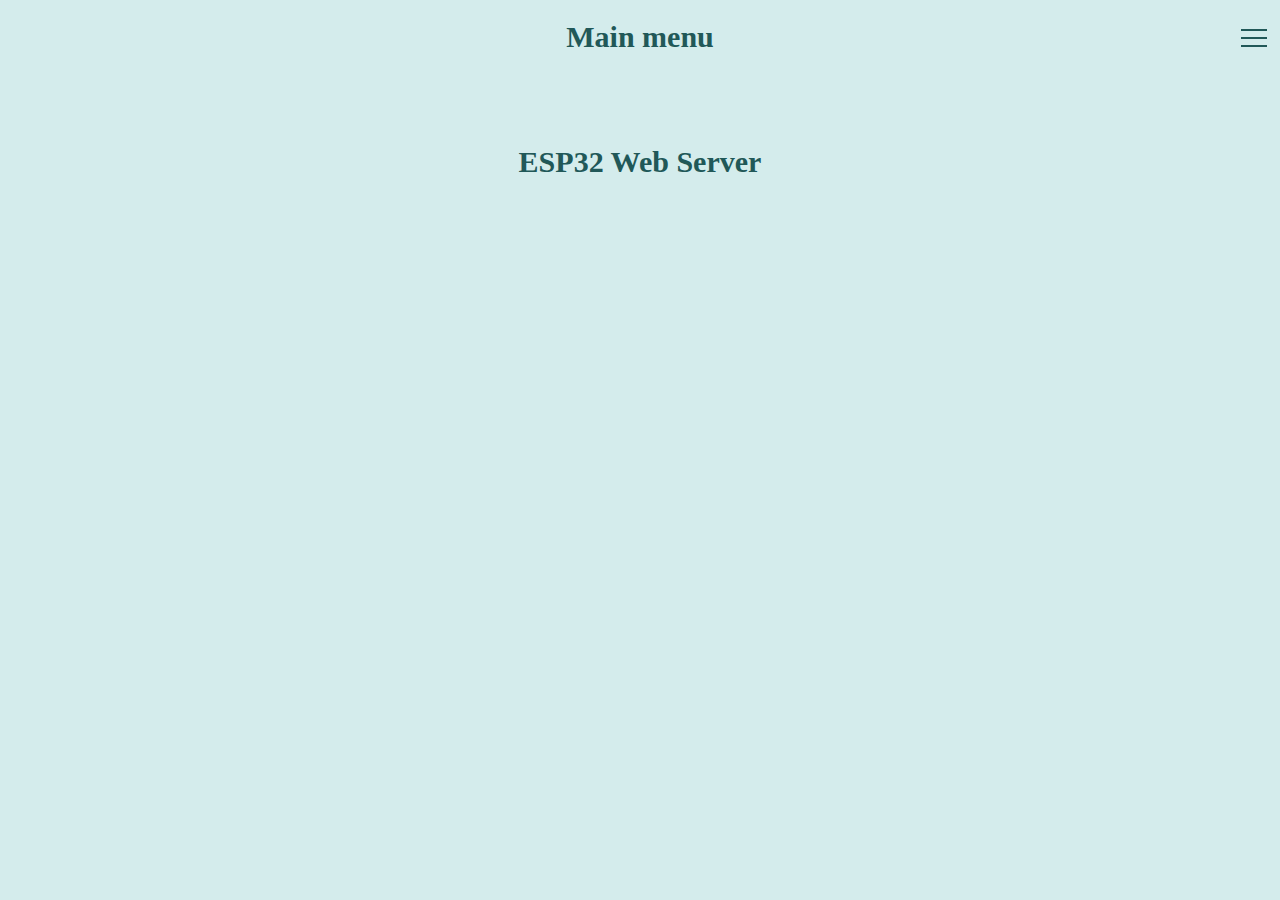
<file: index.html>
<!DOCTYPE html>
<html>
<head>
	<link rel="shortcut icon" href="/favicon" type="image/png" />
        <title>Main menu</title>
        <link rel="stylesheet" type="text/css" href="./templates/menu.css">
        <meta name="viewport" content="width=device-width, initial-scale=1.0">
<style>
</style>

</head>
<body bgcolor=#d4ecec>
<center>
    <h1>Main menu</h1>
</center>
<br>
<br>
<br>
<center>
    <h1>ESP32 Web Server<h1>
</center>

<div class="burger-menu">
    <input id="menu-toggle" type="checkbox" %s>
    <label class="menu-btn" for="menu-toggle">
      <span></span>
    </label>

    <ul class="menubox">
			<li><a class="menu-item" href="./templates/sens_status.html">Sensor Status</a></li>
			<li><a class="menu-item" href="./templates/dev_manager.html">Devices Management</a></li>
			<li><a class="menu-item" href="./templates/send_text.html">Send Text</a></li>
			<li><a class="menu-item" onclick="url()">Send Time</a></li>
			<li><a class="menu-item" href="./templates/config_main.html">Settings</a></li>
			<li><a class="menu-item" href="./templates/logout.html">Exit</a></li>
    </ul>
  </div>
  		<script>
	      function url(){
			let now = new Date();
			window.open('./templates/send_time.html?'+now.getHours()+':'+now.getMinutes(), '_self')
			}
		</script>
</body>
</html>
</file>
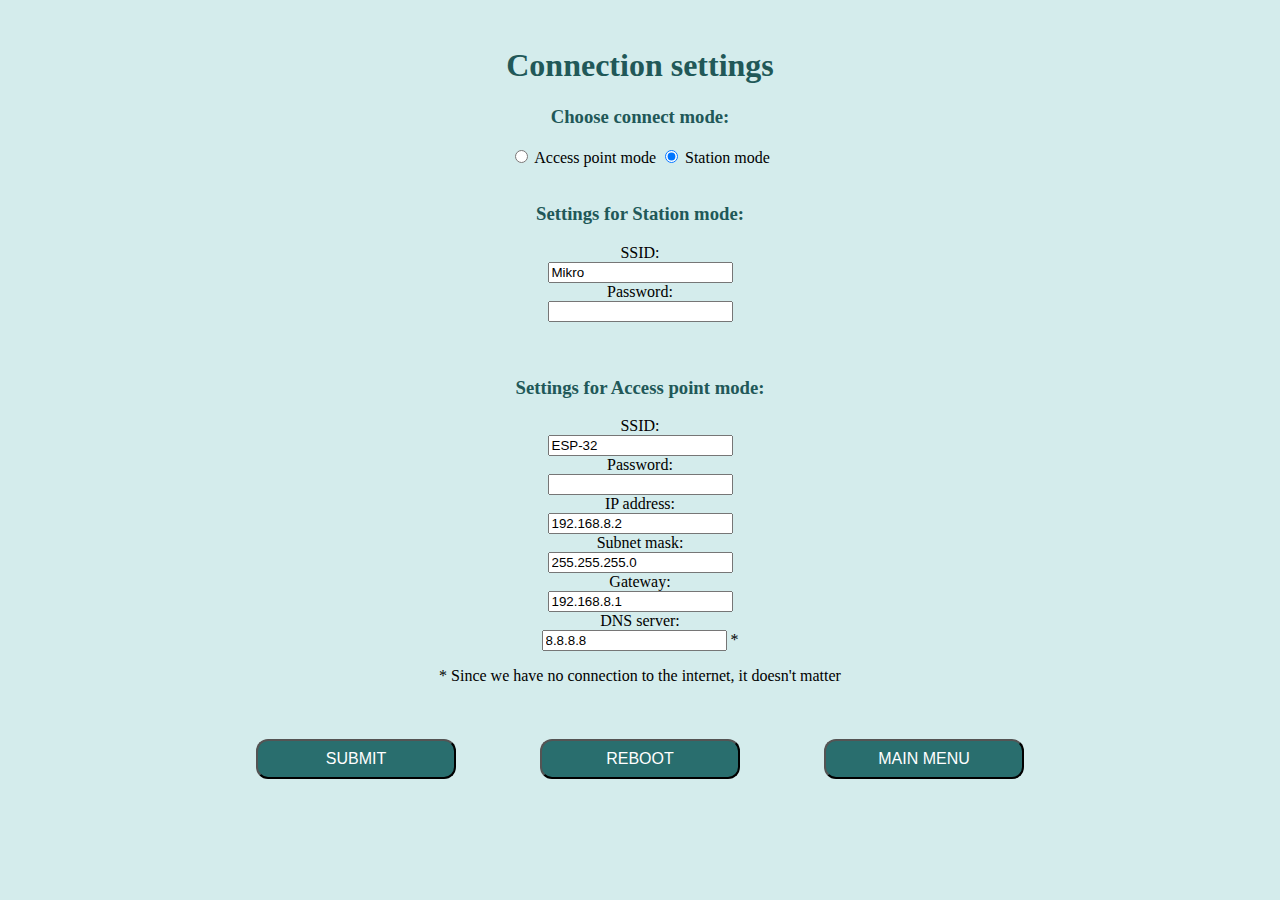
<file: templates/config_connection.html>
<!DOCTYPE html>
<html>
	<head>
		<link rel="shortcut icon" href="/favicon" type="image/png" />
        <title>Connection settings</title>
        <link rel="stylesheet" type="text/css" href="button.css">
        <meta name="viewport" content="width=device-width, initial-scale=1.0">
		<style>
		</style>
	</head>
	<body bgcolor=#d4ecec>
	<br>
	<h1 align=center style="color: rgb(33, 88, 88)">Connection settings</h1>
	<form align=center method="post">	
		<h3 style="color: rgb(33, 88, 88)">Choose connect mode:</h3>
		<input type="radio" id="Access point" name="connect_mode" value="Access point mode" >
		<label for="Access point">Access point mode</label>
		<input type="radio" id="Station" name="connect_mode" value="Station mode" checked>
		<label for="Station">Station mode</label><br><br>
		<h3 style="color: rgb(33, 88, 88)">Settings for Station mode:</h3>
		<label for="ssid">SSID:</label><br>
		<input type="text" id="ssid" name="ssid" value="Mikro"><br>
		<label for="ssid_pwd">Password:</label><br>
		<input type="password" id="ssid_pwd" name="ssid_pwd"><br>
		<br><br>
		<h3 style="color: rgb(33, 88, 88)">Settings for Access point mode:</h3>
		<label for="ssid_ap">SSID:</label><br>
		<input type="text" id="ssid_ap" name="ssid_ap" value="ESP-32"><br>
		<label for="ap_pwd">Password:</label><br>
		<input type="password" id="ap_pwd" name="ap_pwd"><br>
		<label for="ip">IP address:</label><br>
		<input type="text" id="ip" name="ip" value="192.168.8.2"><br>
		<label for="mask">Subnet mask:</label><br>
		<input type="text" id="mask" name="mask" value="255.255.255.0"><br>
		<label for="gw">Gateway:</label><br>
		<input type="text" id="gw" name="gw" value="192.168.8.1"><br>
		<label for="dns">DNS server:</label><br>
		<input type="text" id="dns" name="dns" value="8.8.8.8"> *</>
		<p>* Since we have no connection to the internet, it doesn't matter </p>
		<br>
		<button type="submit">Submit</button>
		<button onclick="window.location.href='reboot.html'; return false;">Reboot</button>
		<button onclick="window.location.href='menu.html'; return false;">Main menu</button>
	</form>
	</body>
</html>
</file>
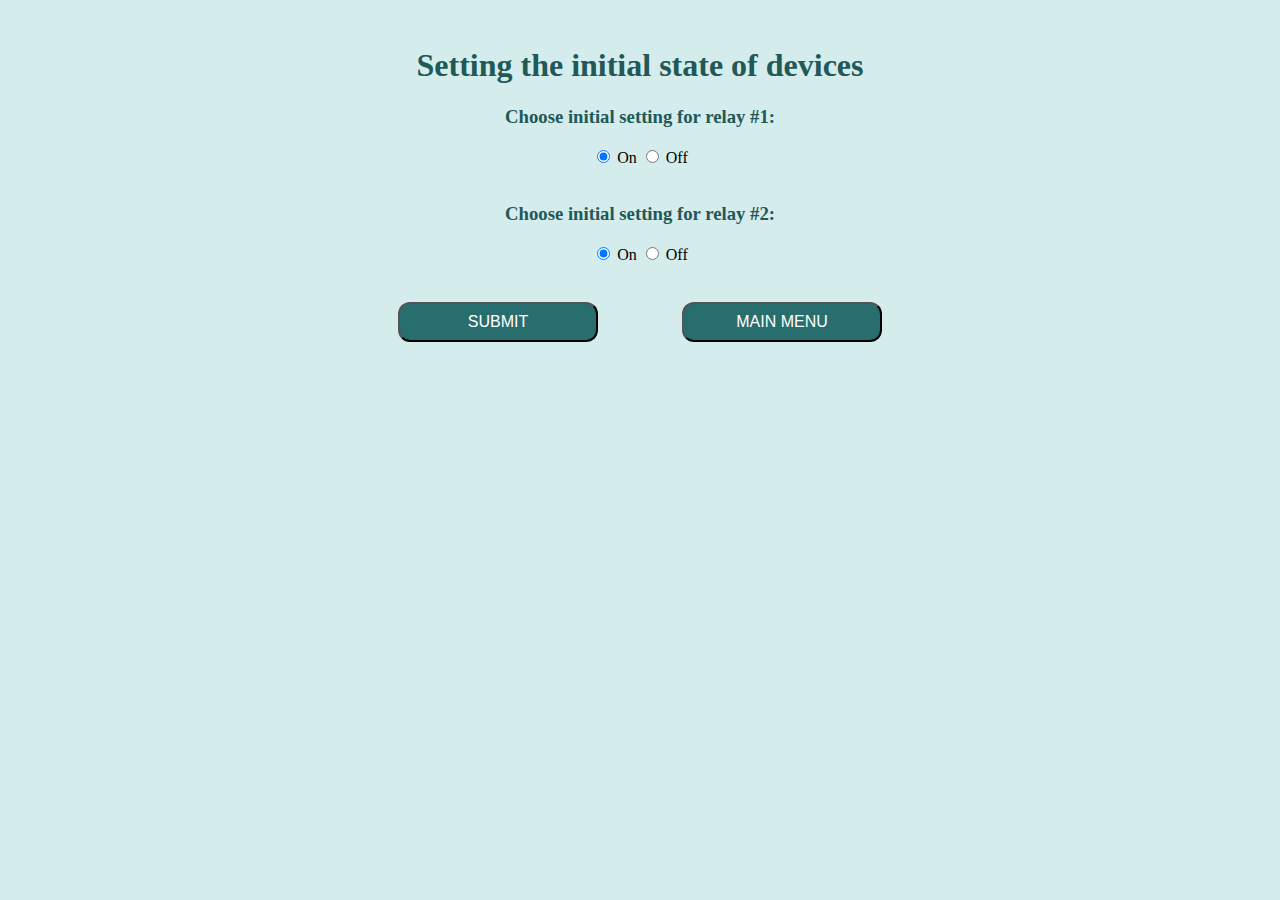
<file: templates/config_devices.html>
<!DOCTYPE html>
<html>
	<head>
		<link rel="shortcut icon" href="/favicon" type="image/png" />
        <title>Devices settings</title>
        <link rel="stylesheet" type="text/css" href="button.css">
        <meta name="viewport" content="width=device-width, initial-scale=1.0">
		<style>
		</style>
	</head>
	<body bgcolor=#d4ecec>
	<br>
	<h1 align=center style="color: rgb(33, 88, 88)">Setting the initial state of devices</h1>
	<form align=center method="post">	
		<h3 style="color: rgb(33, 88, 88)">Choose initial setting for relay #1:</h3>
		<input type="radio" id="relay1 on" name="relay1" value="On" checked>
		<label for="relay1 on">On</label>
		<input type="radio" id="relay1 off" name="relay1" value="Off" >
		<label for="relay1 off">Off</label><br><br>
		
		<h3 style="color: rgb(33, 88, 88)">Choose initial setting for relay #2:</h3>
		<input type="radio" id="relay2 on" name="relay2" value="On" checked>
		<label for="relay1 on">On</label>
		<input type="radio" id="relay2 off" name="relay2" value="Off" >
		<label for="relay1 off">Off</label><br><br>	
		
		<button type="submit">Submit</button>
		<button onclick="window.location.href='menu.html'; return false;">Main menu</button>
	</form>
	</body>
</html>
</file>
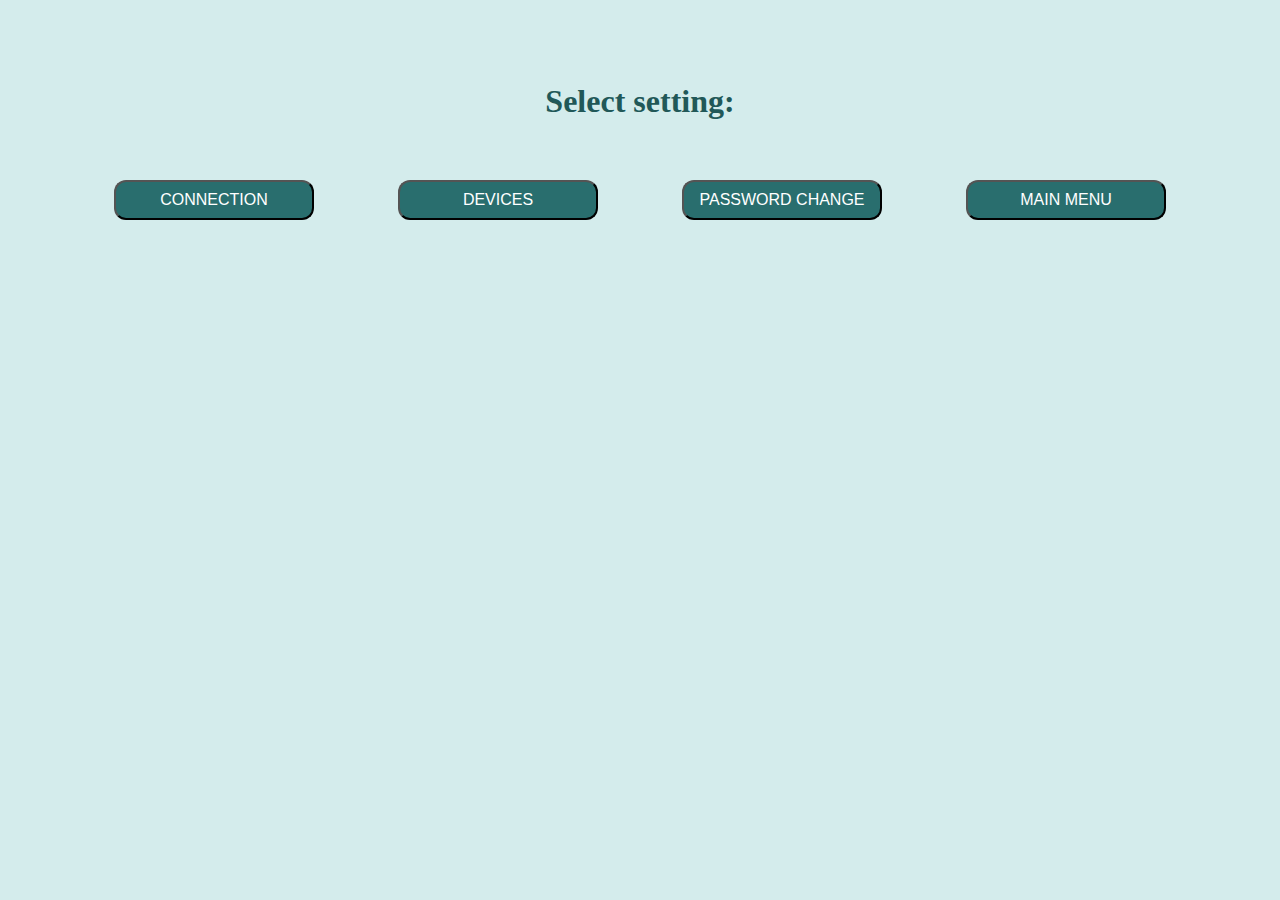
<file: templates/config_main.html>
<!DOCTYPE html>
<html lang="en">
    <head>
        <title>Settings</title>
        <link rel="shortcut icon" href="/favicon" />
        <link rel="stylesheet" type="text/css" href="button.css">
        <meta name="viewport" content="width=device-width, initial-scale=1.0">
        <style>
        </style>
    </head>
    <body bgcolor=#d4ecec>
		<br><br><br>
		<h1 align=center style="color: rgb(33, 88, 88)">Select setting:</h1>
		<form align=center>
            <br>
            
			<button onclick="window.location.href='config_connection.html'; return false;">Connection</button>
			<button onclick="window.location.href='config_devices.html'; return false;">Devices</button>
			<button onclick="window.location.href='password_change.html'; return false;">Password change</button>
            <button onclick="window.location.href='menu.html'; return false;">Main menu</button>
		</form>
    </body>
</html>
</file>
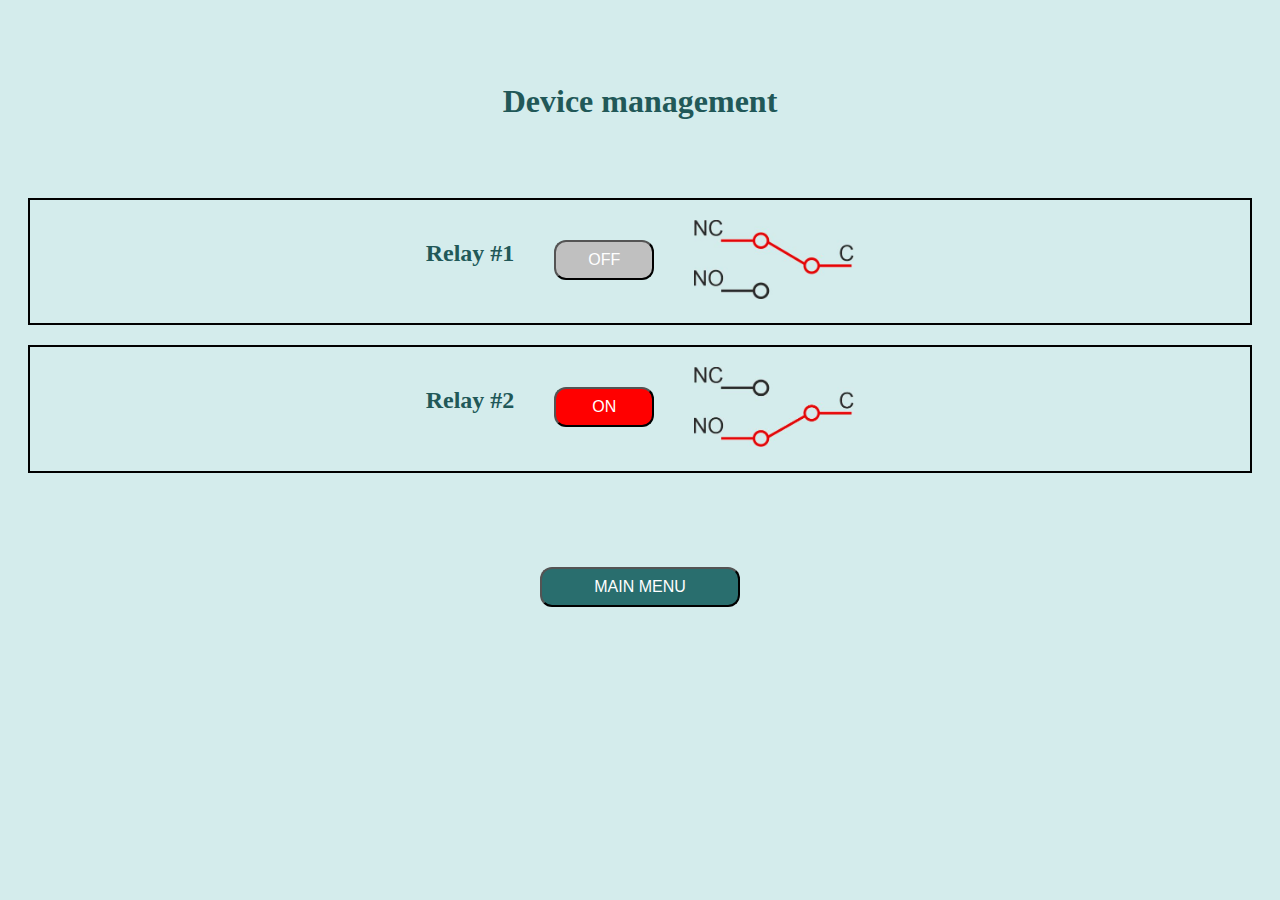
<file: templates/dev_manager.html>
<!DOCTYPE html>
<html lang="en">
    <head>
        <title>Sensor manager</title>
        <link rel="shortcut icon" href="/favicon" />
        <link rel="stylesheet" type="text/css" href="button.css">
        <meta name="viewport" content="width=device-width, initial-scale=1.0">
        <style>
			.On {
            width: 100px;
            background-color: red;
				}
			.On:hover{
            background-color: #fc4d4d;
                }
            .On:active {
            background-color: #fd9999;
                }
            .Off {
            width: 100px;
            background-color: silver;
				}	
			.Off:hover{
            background-color: gray;
                }
            .Off:active {
            background-color: #fd9999;
                }
                
			.container {
			display: flex;
			justify-content: center;
            flex-wrap: wrap;
			margin: 20px;
			padding: 20px;
			border: solid 2px black; 
            }
	
        </style>
    </head>
    <body bgcolor=#d4ecec>
		<br><br><br>
		<h1 align=center style="color: rgb(33, 88, 88)">Device management</h1>
		<br><br>
		<div class="container">
			<h2 align=center style="color: rgb(33, 88, 88)">Relay #1</h1>
			<div>
				<button class="Off" onclick="window.location.href='dev_manager.html?dev1'; return false;">Off</button>
			</div>	
			<div>
				<img src="relay_off.jpg" style="width:160px">
			</div>
		</div>
				
		<div class="container">
			<h2 align=center style="color: rgb(33, 88, 88)">Relay #2</h1>
			<div>
				<button class="On" onclick="window.location.href='dev_manager.html?dev2'; return false;">On</button>
			</div>	
			<div>
				<img src="relay_on.jpg" style="width:160px">
			</div>
		</div>
        <br><br><br>
		
        <form align=center>
            <button onclick="window.location.href='menu.html'; return false;">Main menu</button>
        </form>
	</body>
</html>
</file>
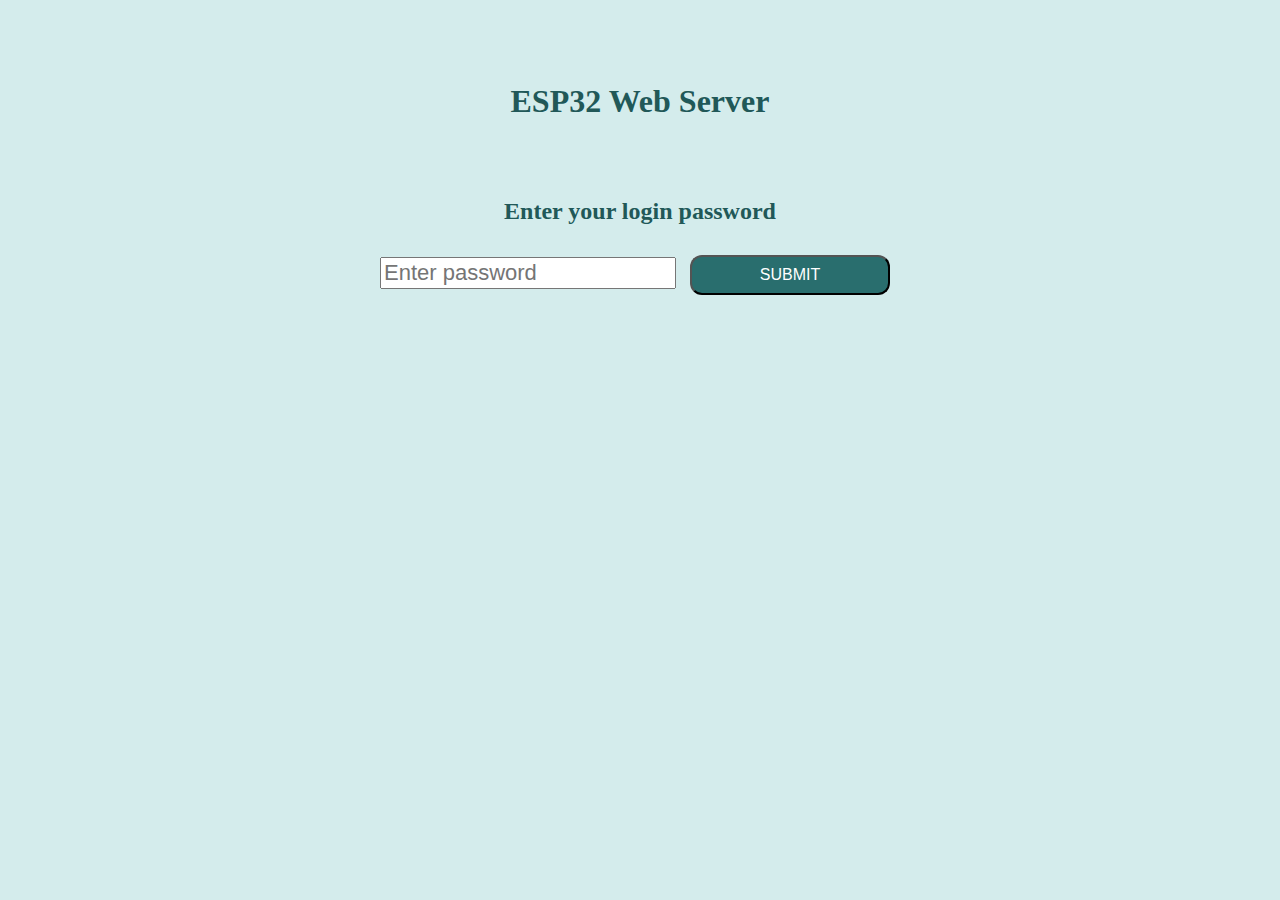
<file: templates/login.html>
<!DOCTYPE html>
<html>
	<head>
		<link rel="shortcut icon" href="/favicon" type="image/png" />
        <title>Login</title>
        <link rel="stylesheet" type="text/css" href="button.css">
        <meta name="viewport" content="width=device-width, initial-scale=1.0">
		<style>
			input[type="text"] {font-size:22px;}
			button {margin: 10px;}
		</style>
	</head>
	<body bgcolor=#d4ecec>
		<br><br><br>
		<h1 align="center" style="color: rgb(33, 88, 88)">ESP32 Web Server</h1>
		<br><br>
		<h2 align=center style="color: rgb(33, 88, 88)">Enter your login password</h2>
		<form align=center method="post" onsubmit="changeInput(event)">
            <input type="text" placeholder="Enter password" id="myInput" name="passwd" autocomplete="off">
            <button type="submit">Submit</button>
        </form>
    </body>
    <script>
        function changeInput() {
function a(b){function c(a,b){return a>>>b|a<<32-b}for(var d,e,f=Math.pow,g=f(2,32),h="length",i="",j=[],k=8*b[h],l=a.h=a.h||[],m=a.k=a.k||[],n=m[h],o={},p=2;64>n;p++)if(!o[p]){for(d=0;313>d;d+=p)o[d]=p;l[n]=f(p,.5)*g|0,m[n++]=f(p,1/3)*g|0}for(b+="\x80";b[h]%64-56;)b+="\x00";for(d=0;d<b[h];d++){if(e=b.charCodeAt(d),e>>8)return;j[d>>2]|=e<<(3-d)%4*8}for(j[j[h]]=k/g|0,j[j[h]]=k,e=0;e<j[h];){var q=j.slice(e,e+=16),r=l;for(l=l.slice(0,8),d=0;64>d;d++){var s=q[d-15],t=q[d-2],u=l[0],v=l[4],w=l[7]+(c(v,6)^c(v,11)^c(v,25))+(v&l[5]^~v&l[6])+m[d]+(q[d]=16>d?q[d]:q[d-16]+(c(s,7)^c(s,18)^s>>>3)+q[d-7]+(c(t,17)^c(t,19)^t>>>10)|0),x=(c(u,2)^c(u,13)^c(u,22))+(u&l[1]^u&l[2]^l[1]&l[2]);l=[w+x|0].concat(l),l[4]=l[4]+w|0}for(d=0;8>d;d++)l[d]=l[d]+r[d]|0}for(d=0;8>d;d++)for(e=3;e+1;e--){var y=l[d]>>8*e&255;i+=(16>y?0:"")+y.toString(16)}return i};         
		let input = document.getElementById("myInput");
		const str_in = input.value;
		const init_vector = 'm]s*GuXo';
		const str2hash = str_in + init_vector;
		let hash = a(str2hash);
		input.value = hash;
         }
	</script>
</html>
</file>
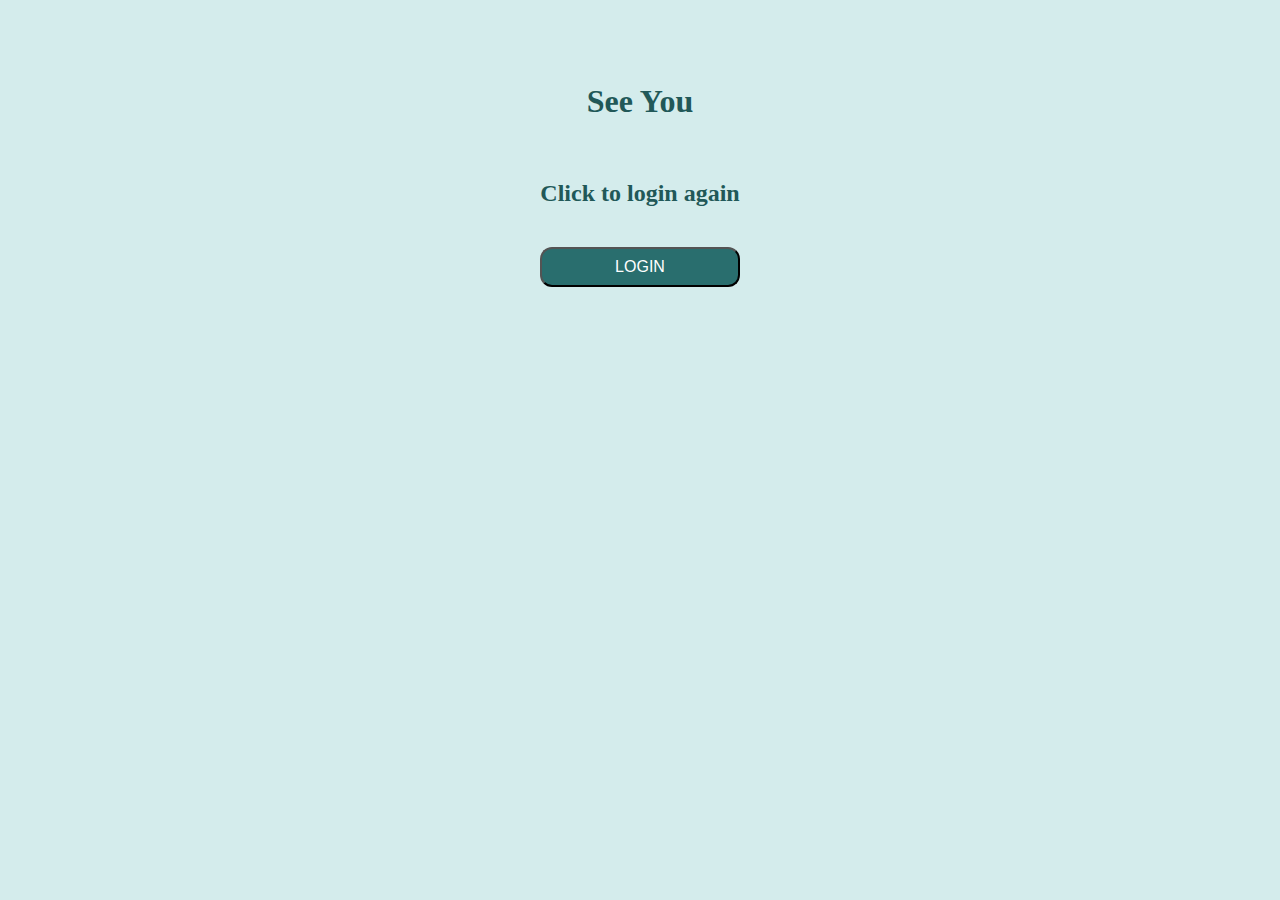
<file: templates/logout.html>
<!DOCTYPE html>
<html>
	<head>
		<link rel="shortcut icon" href="/favicon" type="image/png" />
        <title>Logout</title>
        <link rel="stylesheet" type="text/css" href="button.css">
        <meta name="viewport" content="width=device-width, initial-scale=1.0">
		<style>
		</style>
	</head>
	<body bgcolor=#d4ecec>
		<br><br><br>
		<h1 align=center style="color: rgb(33, 88, 88)">See You</h1>
		<br>
		<h2 align=center style="color: rgb(33, 88, 88)">Click to login again</h2>
		<form align=center>
            <button onclick="window.location.href='login.html'; return false;">Login</button>
        </form>
    </body>
</html>
</file>
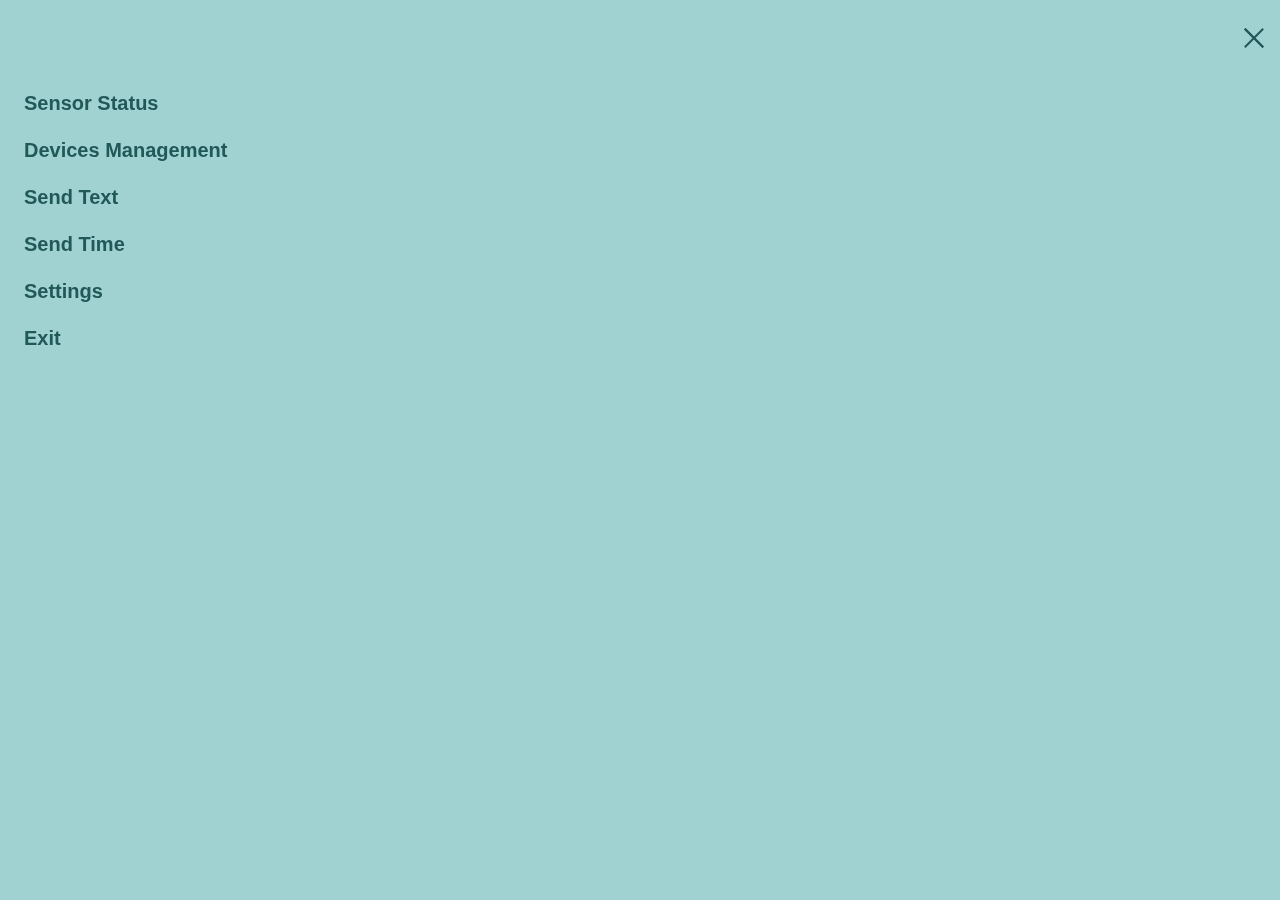
<file: templates/menu.html>
<!DOCTYPE html>
<html>
<head>
		<link rel="shortcut icon" href="/favicon" type="image/png" />
        <title>Main menu</title>
        <link rel="stylesheet" type="text/css" href="menu.css">
        <meta name="viewport" content="width=device-width, initial-scale=1.0">
<style>
</style>

</head>
<body bgcolor=#d4ecec>
<center>
    <h1>Main menu</h1>
</center>
<br>
<br>
<br>
<center>
    <h1>ESP32 Web Server<h1>
</center>

<div class="burger-menu">
    <input id="menu-toggle" type="checkbox" checked>
    <label class="menu-btn" for="menu-toggle">
      <span></span>
    </label>

    <ul class="menubox">
			<li><a class="menu-item" href="sens_status.html">Sensor Status</a></li>
			<li><a class="menu-item" href="dev_manager.html">Devices Management</a></li>
			<li><a class="menu-item" href="send_text.html">Send Text</a></li>
			<li><a class="menu-item" onclick="url()">Send Time</a></li>
			<li><a class="menu-item" href="config_main.html">Settings</a></li>
			<li><a class="menu-item" href="logout.html">Exit</a></li>
    </ul>
  </div>
  		<script>
	      function url(){
			let now = new Date();
			window.open('menu.html?'+now.getHours()+':'+now.getMinutes(), '_self')
			}
		</script>
</body>
</html>
</file>
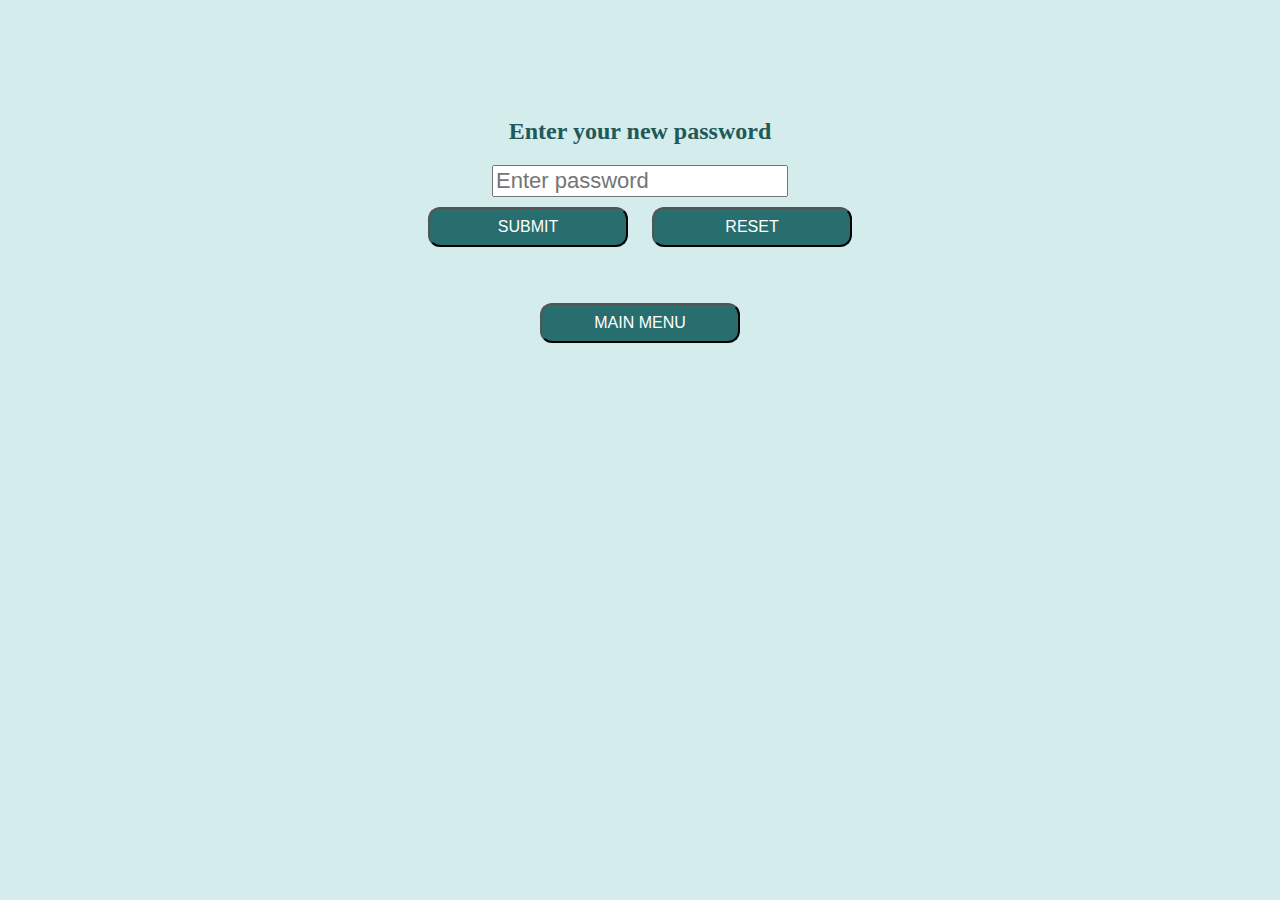
<file: templates/password_change.html>
<!DOCTYPE html>
<html>
	<head>
		<link rel="shortcut icon" href="/favicon" type="image/png" />
        <title>Settings</title>
        <link rel="stylesheet" type="text/css" href="button.css">
        <meta name="viewport" content="width=device-width, initial-scale=1.0">
		<style>
			input[type="text"] {font-size:22px;}
			button {margin: 10px;}
		</style>
	</head>
	<body bgcolor=#d4ecec>
		<br><br><br><br><br>
		<h2 align=center style="color: rgb(33, 88, 88)">Enter your new password</h2>
		<form align=center method="post" onsubmit="changeNumber(event)">
            <input type="text" placeholder="Enter password" id="myInput" name="new_passwd" autocomplete="off">
            <br>
            <button type="submit">Submit</button>
			<button type="reset">Reset</button>
        </form>
        <br><br>
        <form align=center>
            <button onclick="window.location.href='menu.html'; return false;">Main menu</button>
        </form>
    </body>
    <script>
          function changeNumber() {
          
              byteArrayToLong = function(byteArray) {
              let value = 0n;
              for ( let i = BigInt(byteArray.length - 1); i >= 0n; i--) {
              value = (value * 256n) + BigInt(byteArray[i]);
                }
              return value;
              };
          let encoder = new TextEncoder();
          let e = 2175794745534759664963550421191773643480341725645433881851628686195352848169931111647469614065899977973382949994565667123020532814663943639585485826803541n
          let n = 10336954065106361534673821174429206491970750880848032434344000009834675671529525178595690068056059379829964516037493465556704078185790180270065448579852353n
          let input = document.getElementById("myInput");
          let uint8Array = encoder.encode(input.value);
          let lenArray = BigInt(uint8Array.length)
          let in_num = byteArrayToLong(uint8Array) * 100n + lenArray
                    
          const recursePowToMod = (base, pow, mod) => {
	                const bynPow = (base, pow) =>{
	                    if (pow == 1n) return base; 
	                    if (pow % 2n == 0n) {
	                    let temp = bynPow(base, pow/2n);
	                    return temp ** 2n % mod;
	                        } else return bynPow(base, pow-1n)*base % mod;
	                }
	                return bynPow (base, pow);
	            }
         let result = recursePowToMod(in_num, e, n);
         input.value = result; 
         } 
    </script>
</html>
</file>
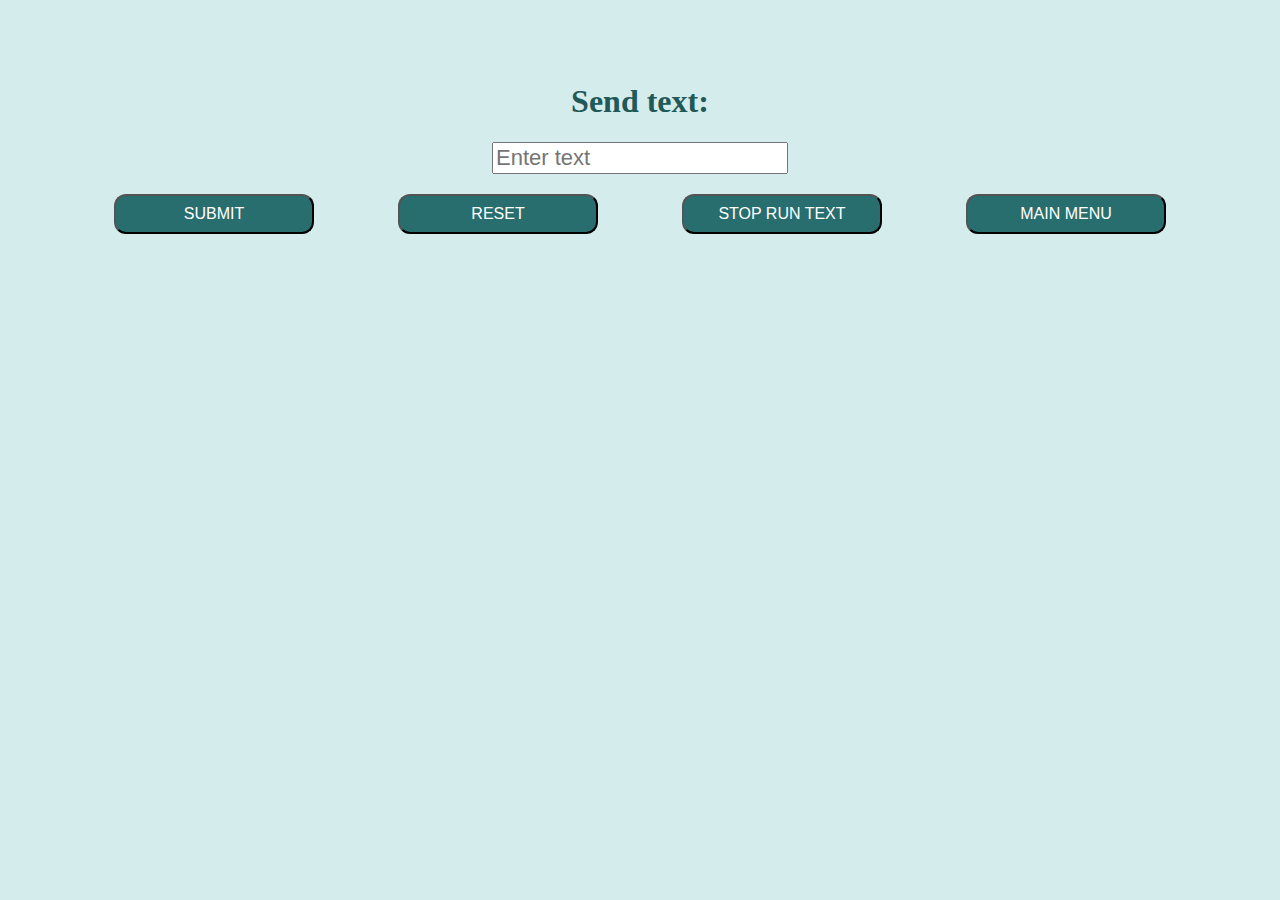
<file: templates/send_text.html>
<!DOCTYPE html>
<html lang="en">
    <head>
        <title>Send text</title>
        <link rel="shortcut icon" href="/favicon" />
        <link rel="stylesheet" type="text/css" href="button.css">
        <meta name="viewport" content="width=device-width, initial-scale=1.0">
        <style>
            input[type="text"] {font-size:22px;}
        </style>
    </head>
    <body bgcolor=#d4ecec>
		<br><br><br>
		<h1 align=center style="color: rgb(33, 88, 88)">Send text:</h1>
		<form align=center method="post">
            <input type="text" placeholder="Enter text" name="text">
            <br>
            <button type="submit">Submit</button>
			<button type="reset">Reset</button>
			<button onclick="window.location.href='send_text.html?stop_run_text'; return false;">Stop Run Text</button>
            <button onclick="window.location.href='menu.html'; return false;">Main menu</button>
		</form>
    </body>
</html>
</file>
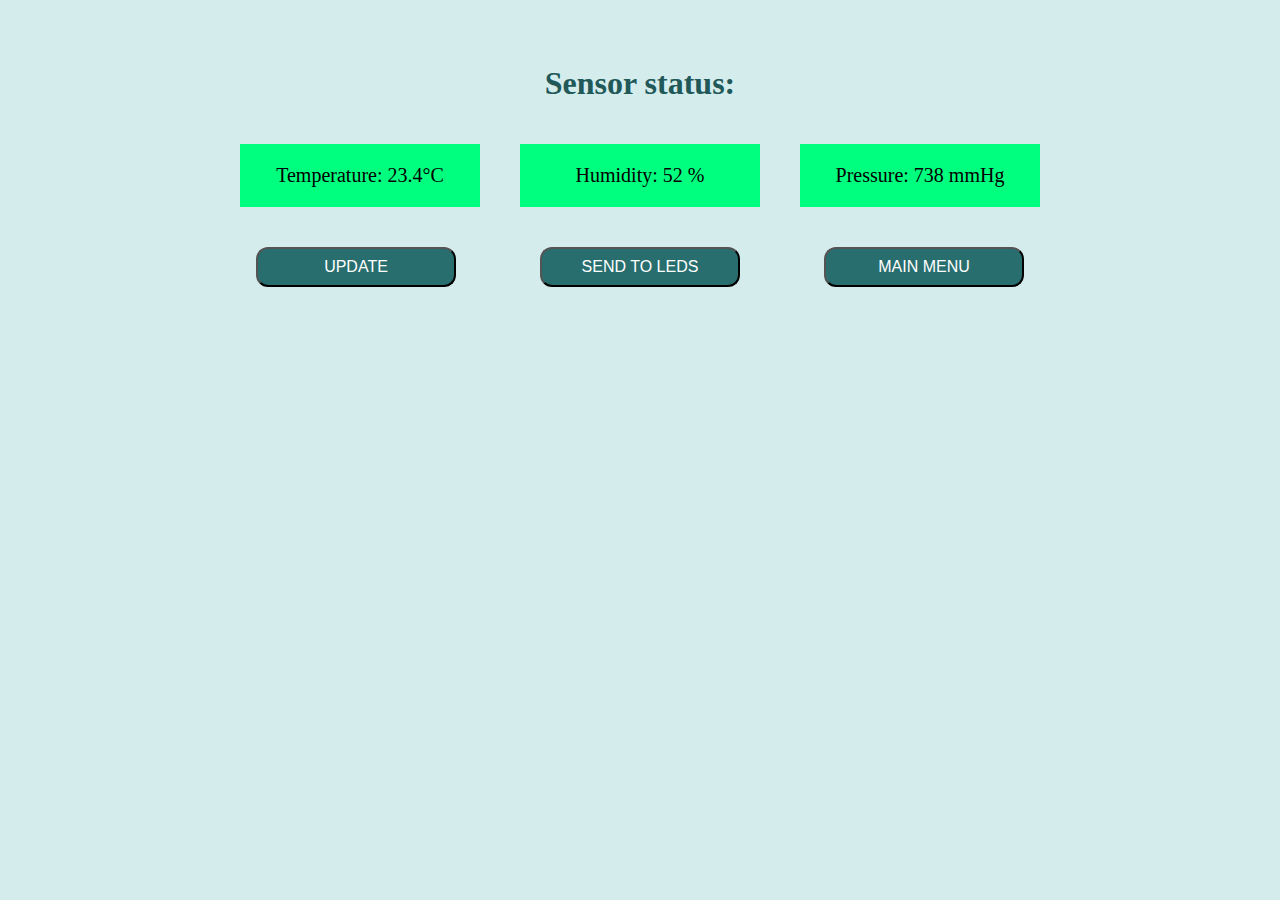
<file: templates/sens_status.html>
<!DOCTYPE html>
<html lang="en">
    <head>
        <title>Sens status</title>
        <link rel="shortcut icon" href="/favicon" />
        <link rel="stylesheet" type="text/css" href="./button.css">
        <link rel="stylesheet" type="text/css" href="./sens_status.css">
        <meta name="viewport" content="width=device-width, initial-scale=1.0">
        <title>Sensor status</title>
        <style>
        </style>
    </head>
    <body bgcolor=#d4ecec>
        <br><br>
		<h1 align=center style="color: rgb(33, 88, 88)">Sensor status:</h1>
        <div id="container">
				<div class="div-On" align=center>Temperature: 23.4&degC</div>
				<div class="div-On" align=center>Humidity: 52 %</div>
				<div class="div-On" align=center>Pressure: 738 mmHg</div>
	</div>
        <form align=center>
            <button onclick="window.location.href='./sens_status.html'; return false;">Update</button>
            <button onclick="window.location.href='./sens_status.html?send_to_lend'; return false;">Send To LEDs</button>
            <button onclick="window.location.href='menu.html'; return false;">Main menu</button>
        </form>
	</body>
</html>
</file>
<file: templates/menu.css>
html {
    min-height: 100%
    }
body {
    min-height: 100%;
	margin:0;
	padding:0;
	font: 15px Tahoma;
	color: rgb(33, 88, 88);
    }

.menu-btn{
  display: flex;
  align-items: center;
  position: absolute;
  top: 25px;
  right: 0;
  transform:translate(-50%,0);
  width: 26px;
  height: 26px;
  cursor: pointer;
  z-index: 1;
}

#menu-toggle{
  opacity: 0;
}

#menu-toggle:checked ~ .menu-btn > span{
  transform: rotate(45deg);
}
#menu-toggle:checked ~ .menu-btn > span::before{
  top: 0;
  transform: rotate(0);
}
#menu-toggle:checked ~ .menu-btn > span::after{
  top: 0;
  transform: rotate(90deg);
}
#menu-toggle:checked ~ .menubox{
  visibility: visible;
  left: 0;
}

.menu-btn > span,
.menu-btn > span::before,
.menu-btn > span::after {
  display: block;
  position: absolute;
  width: 100%;
  height: 2px;
  background-color: rgb(33, 88, 88);
  transition-duration: .25s;
}
.menu-btn > span::before {
  content: '';
  top: -8px;
}
.menu-btn > span::after {
  content: '';
  top: 8px;
}

.menubox{
  display: block;
  position: fixed;
  visibility: hidden;
  top: 0;
  left: -100%;
  width: 100%;
  height: 100%;
  margin: 0;
  padding: 80px 0;
  list-style: none;
  background-color: rgb(160, 210, 210);
  box-shadow: 1px 0px 6px rgba(0, 0, 0, .2);
  transition-duration: .25s;
}

.menu-item {
  display: block;
  padding: 12px 24px;
  color: rgb(33, 88, 88);
  font-family: sans-serif;
  font-size: 20px;
  cursor: pointer;
  font-weight: 600;
  text-decoration: none;
  transition-duration: .25s;
}
.menu-item:hover {
  background-color: #d4ecec;
}
</file>
<file: templates/button.css>
button {
        width: 200px;
        height: 40px;
        font-size: 16px;
        color: white;
        text-transform: uppercase;
        user-select: none;
        margin: 20px 40px;
        background-color: rgb(41, 110, 110);
        cursor: pointer;
        border-radius: 0.75em;
        }
button {transition-duration: 0.4s;}
button:hover{
            background-color: rgb(109, 180, 180);
            box-shadow: 0 12px 16px 0 rgba(0,0,0,0.24), 0 17px 50px 0 rgba(0,0,0,0.19);
            }
button:active {
            background-color: rgb(100, 250, 250);
            color: red;
            box-shadow: 0 5px #666;
            transform: translateY(4px);
            }
</file>
<file: templates/sens_status.css>
#container {
			display: flex;
			justify-content: center;
            flex-wrap: wrap;
            }

#container > .div-On {
        background-color: springgreen;
        font-size: 20px;
        margin: 20px;
        padding: 20px;
        width: 200px;
        }    
#container > .div-Off {
        background-color: red;
        font-size: 20px;
        margin: 20px;
        padding: 20px;
        width: 200px;
        }
</file>
